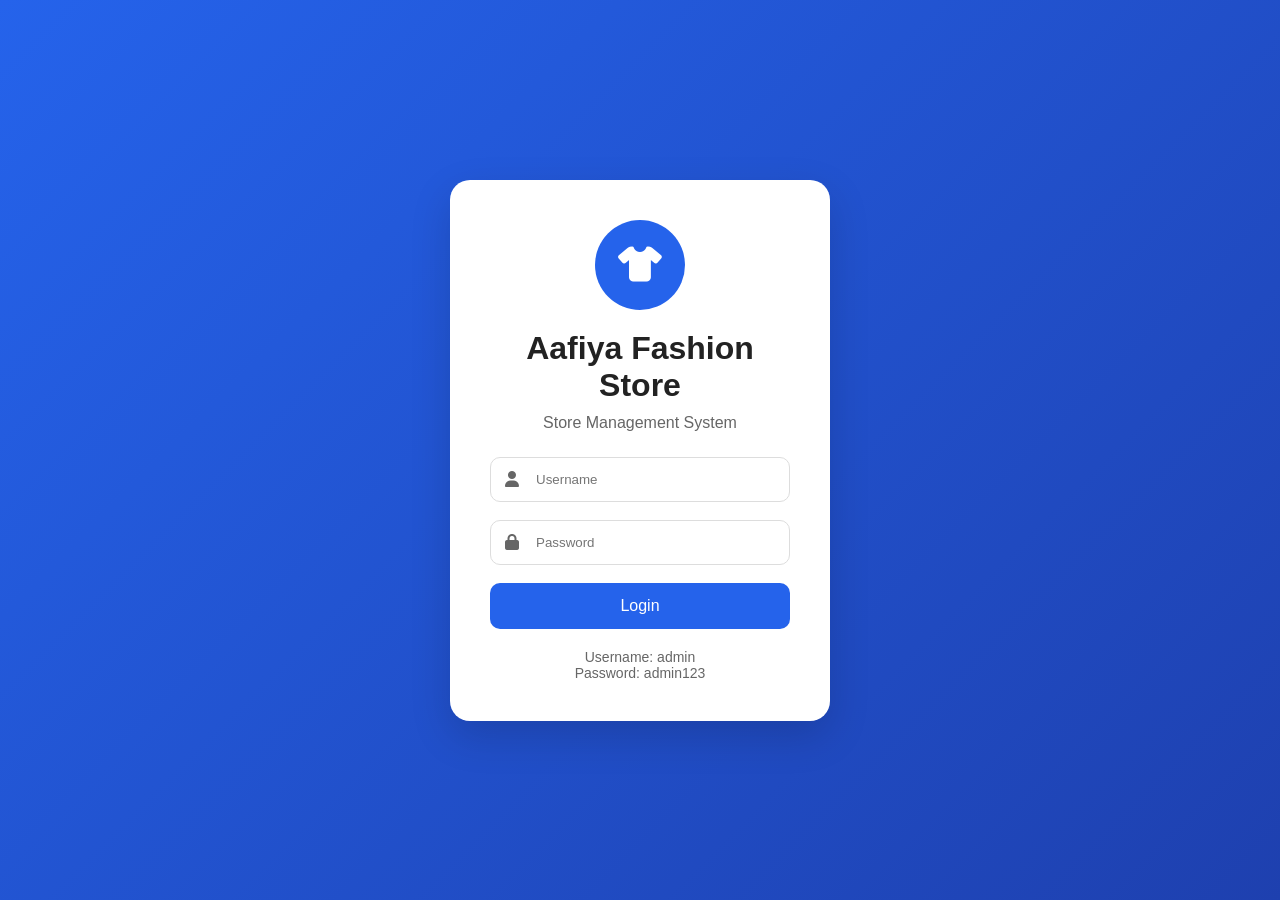
<file: index.html>
<!DOCTYPE html>
<html lang="en">
<head>
<meta charset="UTF-8">
<meta name="viewport" content="width=device-width, initial-scale=1.0">
<title>Aafiya Fashion Store - Login</title>

<link rel="stylesheet" href="css/style.css">
<link rel="stylesheet"
href="https://cdnjs.cloudflare.com/ajax/libs/font-awesome/6.5.1/css/all.min.css">

</head>
<body class="login-body">

<div class="login-container">

<div class="login-card">

<div class="brand-logo">
<i class="fas fa-shirt"></i>
</div>

<h1>Aafiya Fashion Store</h1>
<p class="subtitle">Store Management System</p>

<form id="loginForm">

<div class="input-group">
<i class="fas fa-user"></i>
<input
type="text"
id="username"
placeholder="Username"
required>
</div>

<div class="input-group">
<i class="fas fa-lock"></i>
<input
type="password"
id="password"
placeholder="Password"
required>
</div>

<button type="submit" class="login-btn">
Login
</button>

</form>

<p class="demo-info">
Username: admin<br>
Password: admin123
</p>

</div>

</div>

<script src="js/auth.js"></script>

</body>
</html>
</file>
<file: css/style.css>
/* =========================
   RESET
========================= */

*{
    margin:0;
    padding:0;
    box-sizing:border-box;
    font-family:'Segoe UI',sans-serif;
}

html{
    scroll-behavior:smooth;
}

body{
    background:#f4f6f9;
    color:#333;
    min-height:100vh;
}

/* =========================
   LOGIN PAGE
========================= */

.login-body{
    display:flex;
    justify-content:center;
    align-items:center;
    min-height:100vh;
    background:linear-gradient(135deg,#2563eb,#1e40af);
}

.login-container{
    width:100%;
    max-width:420px;
    padding:20px;
}

.login-card{
    background:#fff;
    padding:40px;
    border-radius:20px;
    box-shadow:0 15px 40px rgba(0,0,0,.15);
    text-align:center;
}

.brand-logo{
    width:90px;
    height:90px;
    margin:auto;
    background:#2563eb;
    border-radius:50%;
    display:flex;
    align-items:center;
    justify-content:center;
    color:#fff;
    font-size:35px;
}

.login-card h1{
    margin-top:20px;
    margin-bottom:10px;
    color:#222;
}

.subtitle{
    color:#666;
    margin-bottom:25px;
}

.input-group{
    position:relative;
    margin-bottom:18px;
}

.input-group i{
    position:absolute;
    left:15px;
    top:50%;
    transform:translateY(-50%);
    color:#666;
}

.input-group input{
    width:100%;
    padding:14px 14px 14px 45px;
    border:1px solid #ddd;
    border-radius:10px;
    outline:none;
    transition:.3s;
}

.input-group input:focus{
    border-color:#2563eb;
}

.login-btn{
    width:100%;
    padding:14px;
    border:none;
    background:#2563eb;
    color:#fff;
    font-size:16px;
    border-radius:10px;
    cursor:pointer;
    transition:.3s;
}

.login-btn:hover{
    background:#1d4ed8;
}

.demo-info{
    margin-top:20px;
    color:#666;
    font-size:14px;
}

/* =========================
   SIDEBAR
========================= */

.sidebar{
    position:fixed;
    left:0;
    top:0;
    width:260px;
    height:100%;
    background:#111827;
    color:#fff;
    overflow:auto;
    transition:.3s;
    z-index:1000;
}

.logo-area{
    padding:25px;
    border-bottom:1px solid rgba(255,255,255,.1);
}

.logo-area h2{
    font-size:22px;
}

.logo-area i{
    margin-right:10px;
}

.sidebar ul{
    list-style:none;
}

.sidebar ul li{
    border-left:4px solid transparent;
}

.sidebar ul li a{
    display:block;
    color:#fff;
    text-decoration:none;
    padding:16px 25px;
    transition:.3s;
}

.sidebar ul li a i{
    width:30px;
}

.sidebar ul li:hover{
    background:#1f2937;
}

.sidebar ul li.active{
    background:#1f2937;
    border-left:4px solid #3b82f6;
}

/* =========================
   MAIN CONTENT
========================= */

.main-content{
    margin-left:260px;
    min-height:100vh;
}

/* =========================
   TOPBAR
========================= */

.topbar{
    height:70px;
    background:#fff;
    display:flex;
    justify-content:space-between;
    align-items:center;
    padding:0 25px;
    box-shadow:0 2px 10px rgba(0,0,0,.05);
}

#menuBtn{
    border:none;
    background:none;
    font-size:22px;
    cursor:pointer;
    display:none;
}

.top-actions{
    display:flex;
    align-items:center;
    gap:15px;
}

.dark-btn{
    width:42px;
    height:42px;
    border:none;
    border-radius:50%;
    background:#2563eb;
    color:#fff;
    cursor:pointer;
}

.admin-profile{
    display:flex;
    align-items:center;
    gap:8px;
    font-weight:600;
}

.admin-profile i{
    font-size:28px;
}

/* =========================
   DASHBOARD
========================= */

.dashboard{
    padding:25px;
}

.dashboard h1{
    margin-bottom:20px;
}

.cards{
    display:grid;
    grid-template-columns:repeat(auto-fit,minmax(220px,1fr));
    gap:20px;
}

.card{
    background:#fff;
    border-radius:15px;
    padding:20px;
    display:flex;
    align-items:center;
    gap:20px;
    box-shadow:0 4px 12px rgba(0,0,0,.08);
    transition:.3s;
}

.card:hover{
    transform:translateY(-5px);
}

.card-icon{
    width:65px;
    height:65px;
    border-radius:15px;
    display:flex;
    justify-content:center;
    align-items:center;
    color:#fff;
    font-size:25px;
}

.blue{
    background:#2563eb;
}

.green{
    background:#16a34a;
}

.orange{
    background:#ea580c;
}

.red{
    background:#dc2626;
}

.card h2{
    margin-bottom:5px;
}

/* =========================
   GRID PANELS
========================= */

.dashboard-grid{
    margin-top:25px;
    display:grid;
    grid-template-columns:2fr 1fr;
    gap:20px;
}

.panel{
    background:#fff;
    padding:20px;
    border-radius:15px;
    box-shadow:0 4px 12px rgba(0,0,0,.08);
}

.panel h3{
    margin-bottom:15px;
}

/* =========================
   TABLES
========================= */

table{
    width:100%;
    border-collapse:collapse;
}

table th{
    background:#2563eb;
    color:#fff;
    padding:12px;
    text-align:left;
}

table td{
    padding:12px;
    border-bottom:1px solid #eee;
}

table tr:hover{
    background:#f8fafc;
}

/* =========================
   STATUS BOX
========================= */

.status-box{
    display:flex;
    flex-direction:column;
    gap:15px;
}

.status-item{
    display:flex;
    justify-content:space-between;
    align-items:center;
    padding:12px;
    background:#f9fafb;
    border-radius:10px;
}

.online{
    color:#16a34a;
    font-weight:bold;
}

/* =========================
   BUTTONS
========================= */

.btn{
    padding:10px 16px;
    border:none;
    border-radius:8px;
    cursor:pointer;
    text-decoration:none;
}

.btn-primary{
    background:#2563eb;
    color:#fff;
}

.btn-success{
    background:#16a34a;
    color:#fff;
}

.btn-danger{
    background:#dc2626;
    color:#fff;
}

/* =========================
   FORM ELEMENTS
========================= */

input,
select,
textarea{
    width:100%;
    padding:12px;
    border:1px solid #ddd;
    border-radius:8px;
    outline:none;
}

input:focus,
select:focus,
textarea:focus{
    border-color:#2563eb;
}

.form-group{
    margin-bottom:15px;
}

/* =========================
   SCROLLBAR
========================= */

::-webkit-scrollbar{
    width:8px;
}

::-webkit-scrollbar-track{
    background:#f1f1f1;
}

::-webkit-scrollbar-thumb{
    background:#2563eb;
    border-radius:20px;
}

/* =========================
   DARK MODE
========================= */

body.dark{
    background:#0f172a;
    color:#fff;
}

body.dark .topbar{
    background:#1e293b;
    color:#fff;
}

body.dark .card{
    background:#1e293b;
    color:#fff;
}

body.dark .panel{
    background:#1e293b;
    color:#fff;
}

body.dark table td{
    border-color:#334155;
}

body.dark table tr:hover{
    background:#334155;
}

body.dark input,
body.dark select,
body.dark textarea{
    background:#334155;
    border-color:#475569;
    color:#fff;
}

body.dark .status-item{
    background:#334155;
}

body.dark .login-card{
    background:#1e293b;
    color:#fff;
}

body.dark .input-group input{
    background:#334155;
    color:#fff;
}

/* =========================
   MOBILE
========================= */

@media(max-width:992px){

.dashboard-grid{
    grid-template-columns:1fr;
}

}

@media(max-width:768px){

.sidebar{
    left:-260px;
}

.sidebar.show{
    left:0;
}

.main-content{
    margin-left:0;
}

#menuBtn{
    display:block;
}

.cards{
    grid-template-columns:1fr;
}

.topbar{
    padding:0 15px;
}

.dashboard{
    padding:15px;
}

}

@media(max-width:480px){

.login-card{
    padding:25px;
}

.logo-area h2{
    font-size:18px;
}

.card{
    flex-direction:column;
    text-align:center;
}

}

/* =========================
   ANIMATIONS
========================= */

@keyframes fadeIn{

from{
    opacity:0;
    transform:translateY(20px);
}

to{
    opacity:1;
    transform:translateY(0);
}

}

.card,
.panel,
.login-card{
    animation:fadeIn .5s ease;
}
</file>
